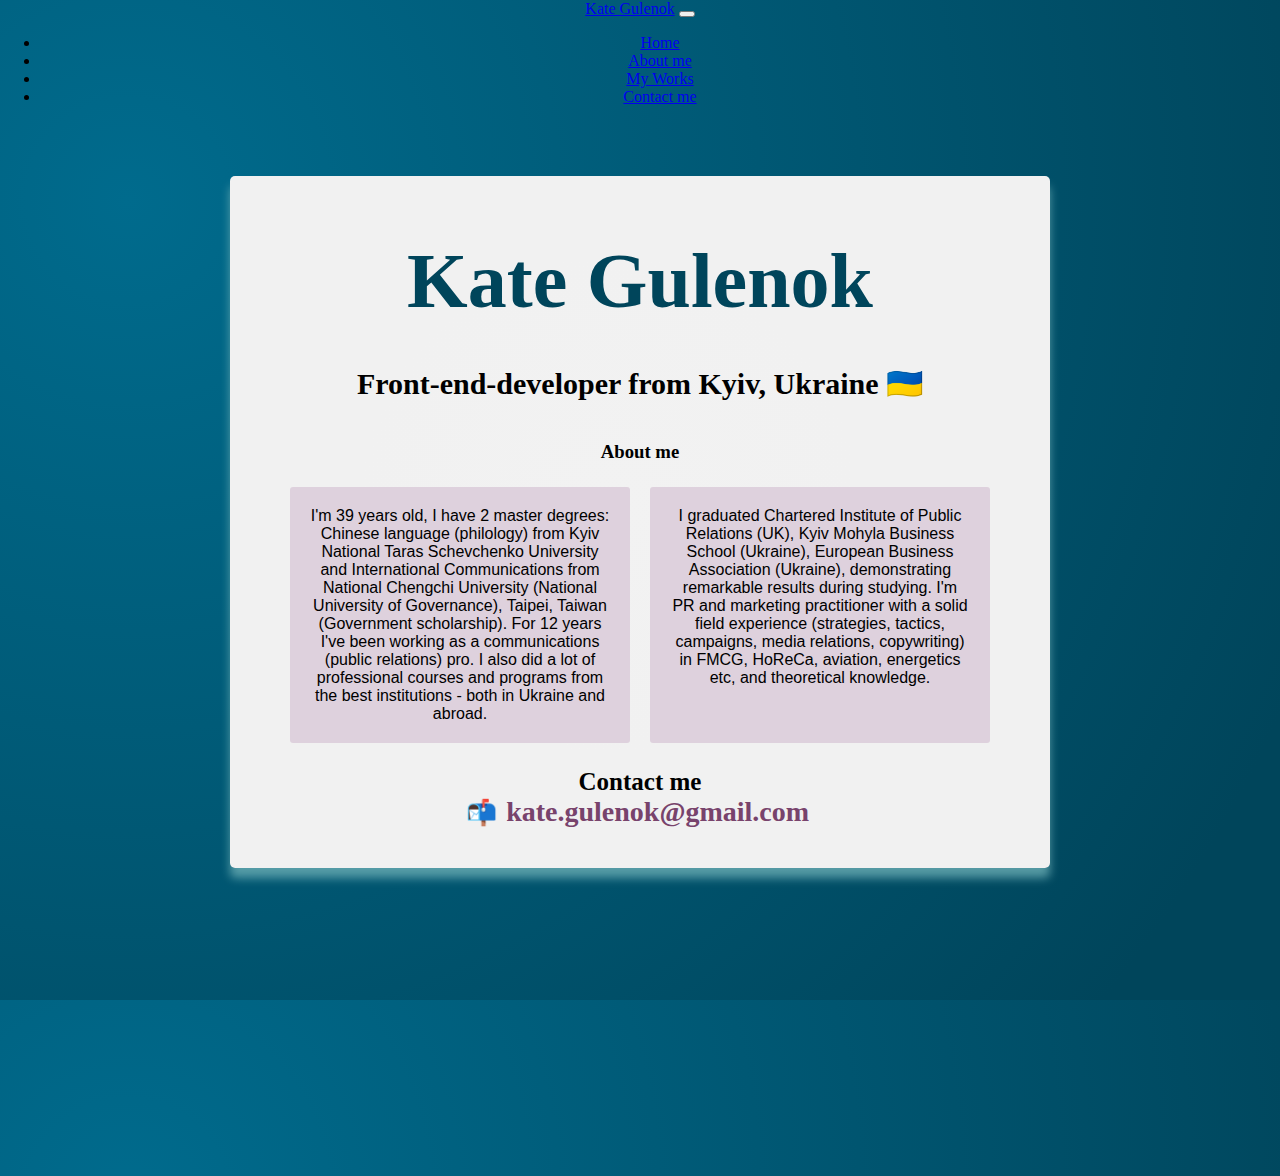
<file: about.html>
<!DOCTYPE html>
<html lang="en">
  <head>
    <meta charset="UTF-8" />
    <meta http-equiv="X-UA-Compatible" content="IE=edge" />
    <meta name="viewport" content="width=device-width, initial-scale=1.0" />
    <link
      href="https://cdn.jsdelivr.net/npm/bootstrap@5.0.2/dist/css/bootstrap.min.css"
      rel="stylesheet"
      integrity="sha384-EVSTQN3/azprG1Anm3QDgpJLIm9Nao0Yz1ztcQTwFspd3yD65VohhpuuCOmLASjC"
      crossorigin="anonymous"
    />
    <script
      src="https://cdn.jsdelivr.net/npm/bootstrap@5.0.2/dist/js/bootstrap.bundle.min.js"
      integrity="sha384-MrcW6ZMFYlzcLA8Nl+NtUVF0sA7MsXsP1UyJoMp4YLEuNSfAP+JcXn/tWtIaxVXM"
      crossorigin="anonymous"
    ></script>
    <link rel="stylesheet" href="style.css" />
    <title>About Kate Gulenok - front-end developer</title>
    <meta
      name="description"
      content="Contact Kate Gulenok, junior front-end developer"
    />
  </head>
  <body>
    <nav class="navbar navbar-expand-lg navbar-light bg-light fixed-top">
      <div class="container-fluid">
        <a class="navbar-brand" href="index.html" title="Kate Gulenok homepage"
          >Kate Gulenok</a
        >
        <button
          class="navbar-toggler"
          type="button"
          data-bs-toggle="collapse"
          data-bs-target="#navbarNav"
          aria-controls="navbarNav"
          aria-expanded="false"
          aria-label="Toggle navigation"
        >
          <span class="navbar-toggler-icon"></span>
        </button>
        <div class="collapse navbar-collapse" id="navbarNav">
          <ul class="navbar-nav">
            <li class="nav-item">
              <a
                class="nav-link"
                aria-current="page"
                href="index.html"
                title="Kate Gulenok homepage"
                >Home</a
              >
            </li>
            <li class="nav-item">
              <a
                class="nav-link active"
                href="about.html"
                title="About Kate Gulenok"
                >About me</a
              >
            </li>
            <li class="nav-item">
              <a
                class="nav-link"
                href="works.html"
                title="Websites by Kate Gulenok"
                >My Works</a
              >
            </li>
            <li class="nav-item">
              <a
                class="nav-link active"
                href="about.html#contact"
                title="Contact Kate Gulenok"
                >Contact me</a
              >
            </li>
          </ul>
        </div>
      </div>
    </nav>
    <div class="page-wrap">
      <div class="container">
        <h1>Kate Gulenok</h1>
        <h4>Front-end-developer from Kyiv, Ukraine 🇺🇦</h4>
        <h3><strong> About me </strong></h3>
        <div class="about-text">
          <p>
            I'm 39 years old, I have 2 master degrees: Chinese language
            (philology) from Kyiv National Taras Schevchenko University and
            International Communications from National Chengchi University
            (National University of Governance), Taipei, Taiwan (Government
            scholarship). For 12 years I've been working as a communications
            (public relations) pro. I also did a lot of professional courses and
            programs from the best institutions - both in Ukraine and abroad.
          </p>
          <p>
            I graduated Chartered Institute of Public Relations (UK), Kyiv
            Mohyla Business School (Ukraine), European Business Association
            (Ukraine), demonstrating remarkable results during studying. I'm PR
            and marketing practitioner with a solid field experience
            (strategies, tactics, campaigns, media relations, copywriting) in
            FMCG, HoReCa, aviation, energetics etc, and theoretical knowledge.
          </p>
        </div>
        <div id="contact">
          Contact me
          <br />📬
          <a
            href="mailto:kate.gulenok@gmail.com"
            class="d-block center"
            title="Contact Kate Gulenok"
            >kate.gulenok@gmail.com</a
          >
        </div>
      </div>
    </div>
  </body>
</html>
</file>
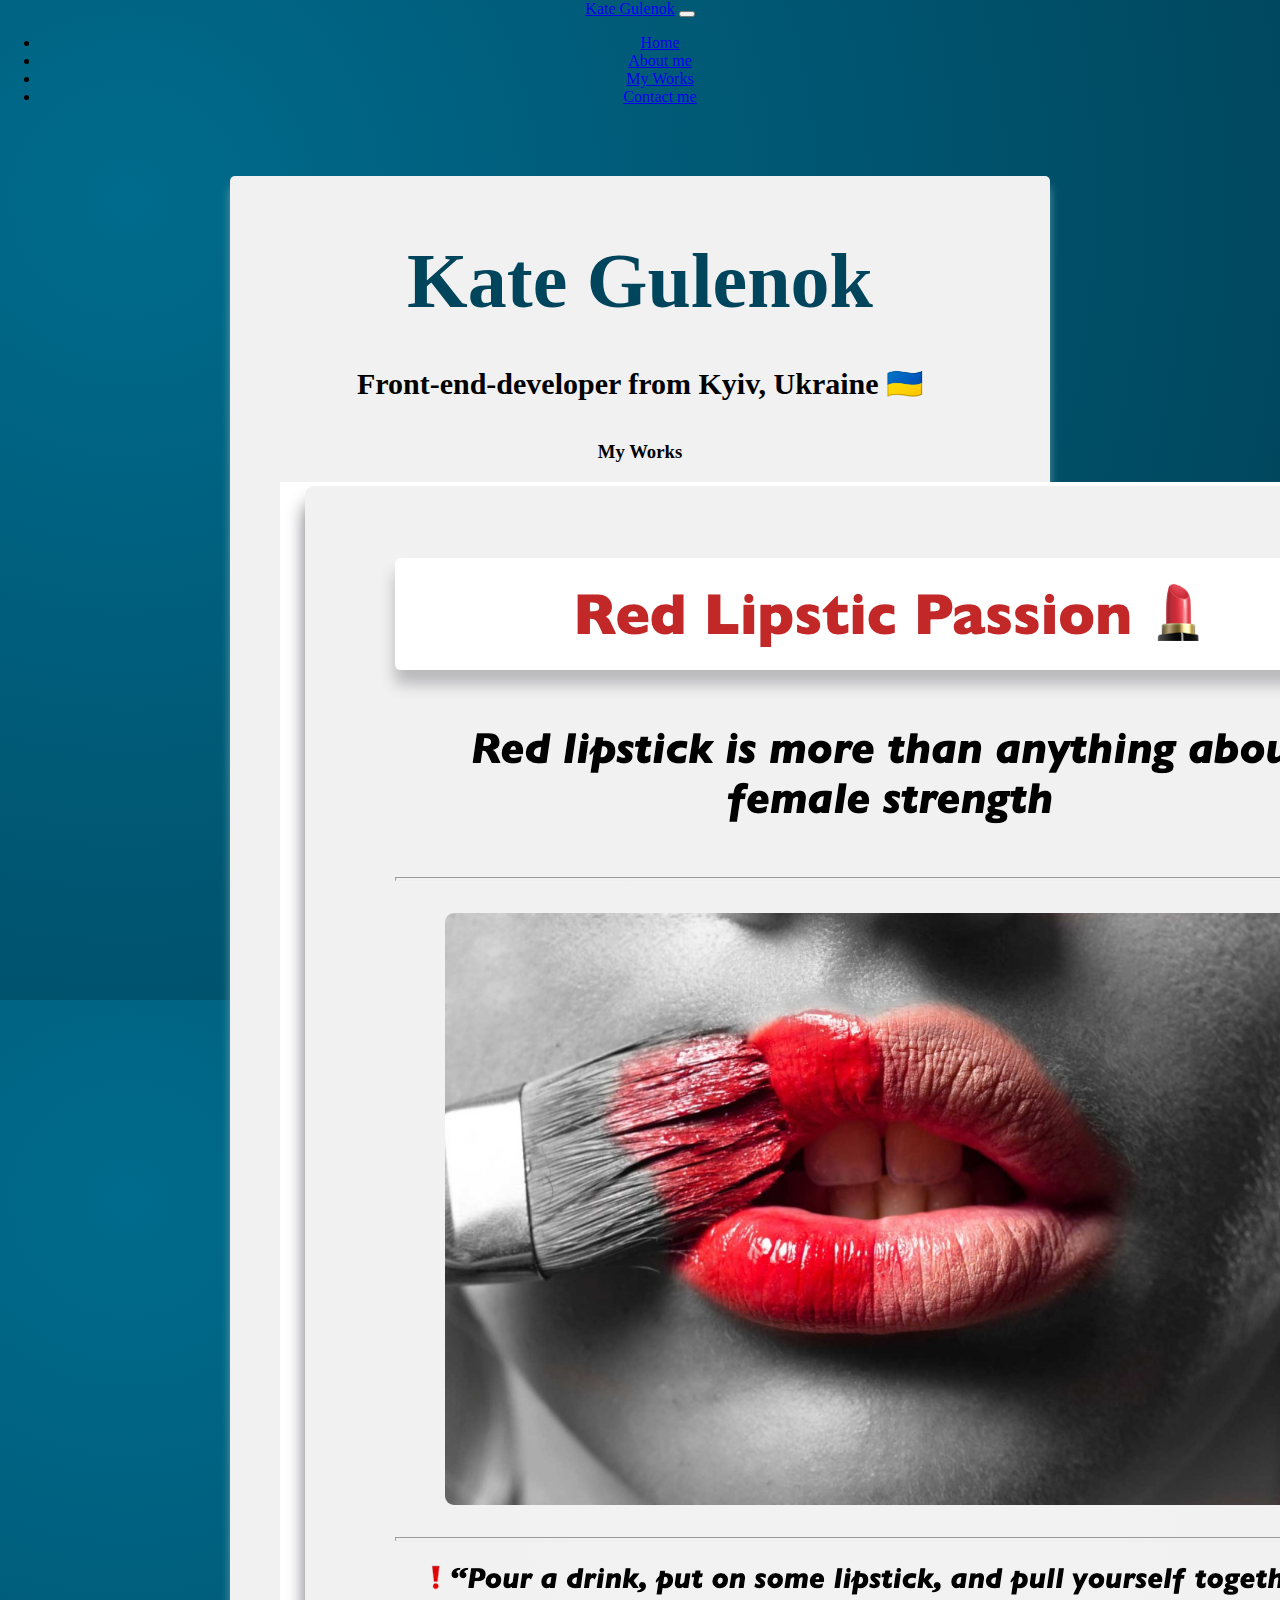
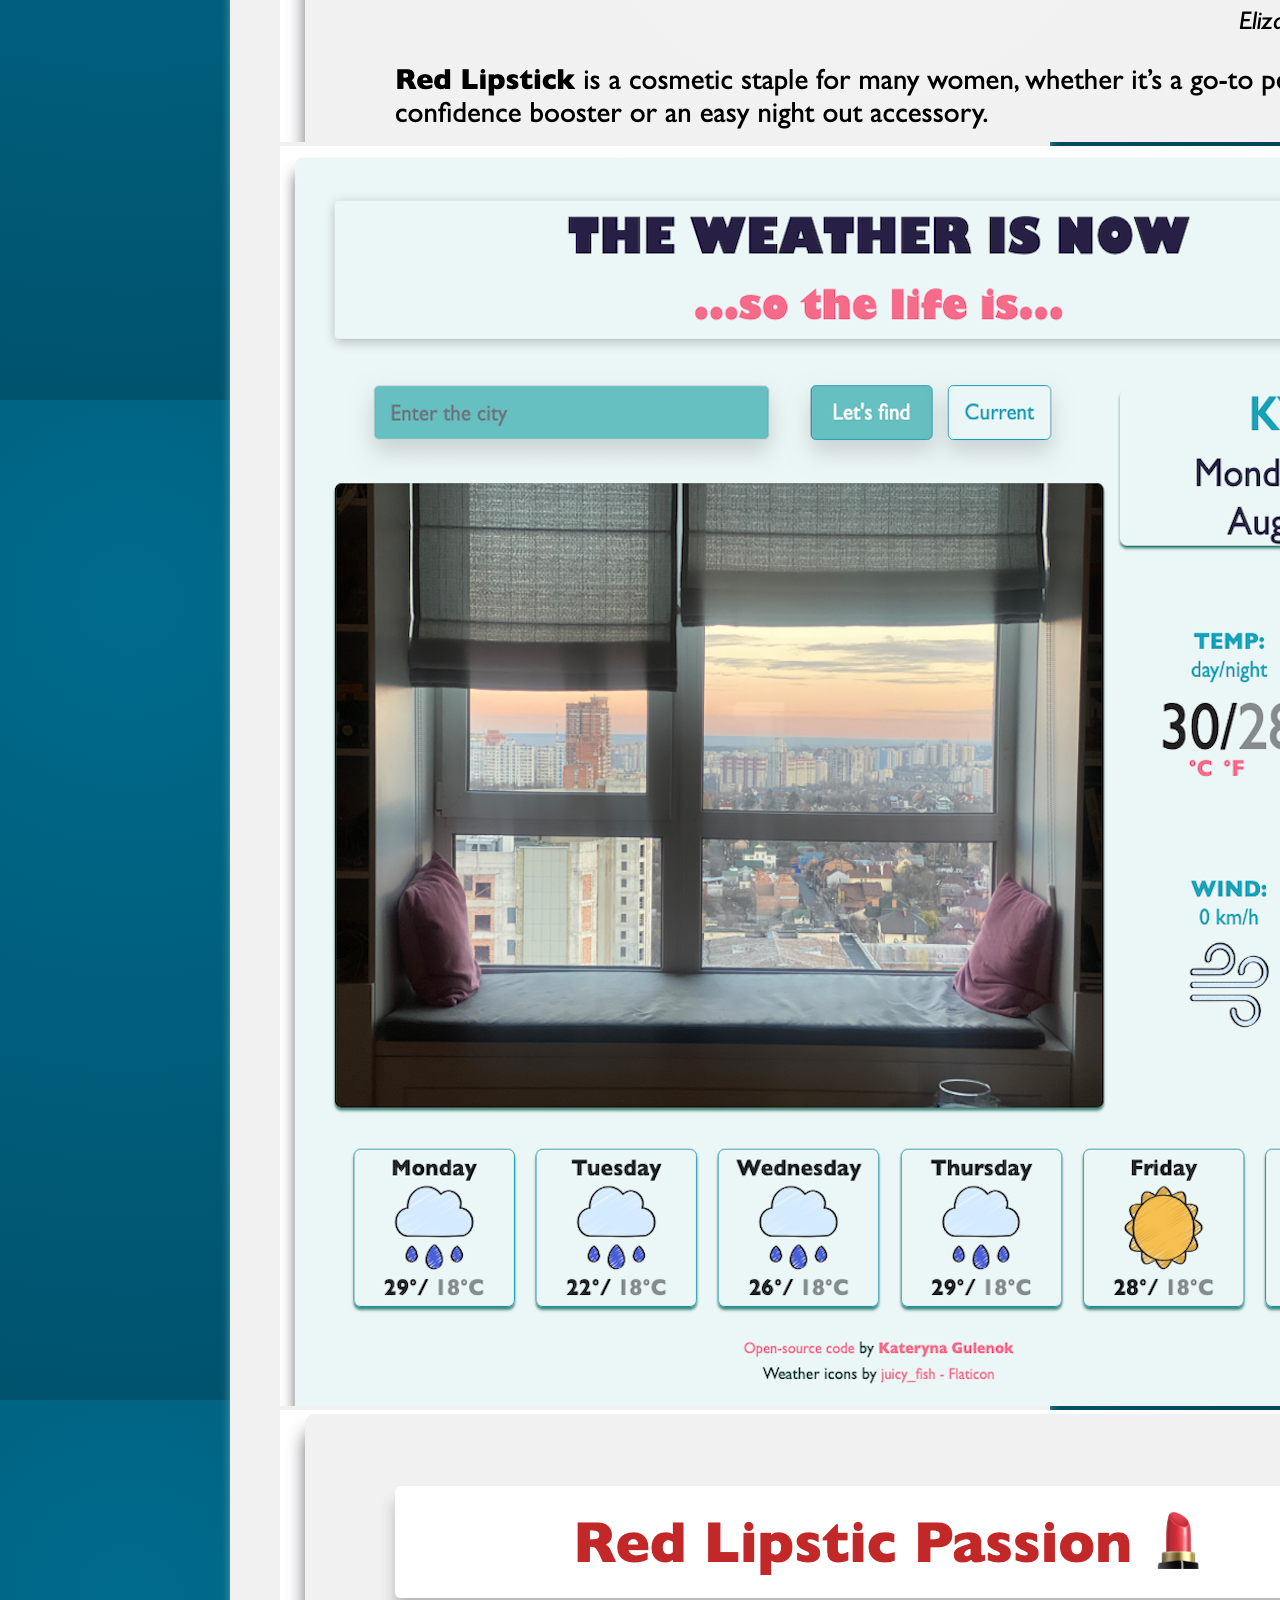
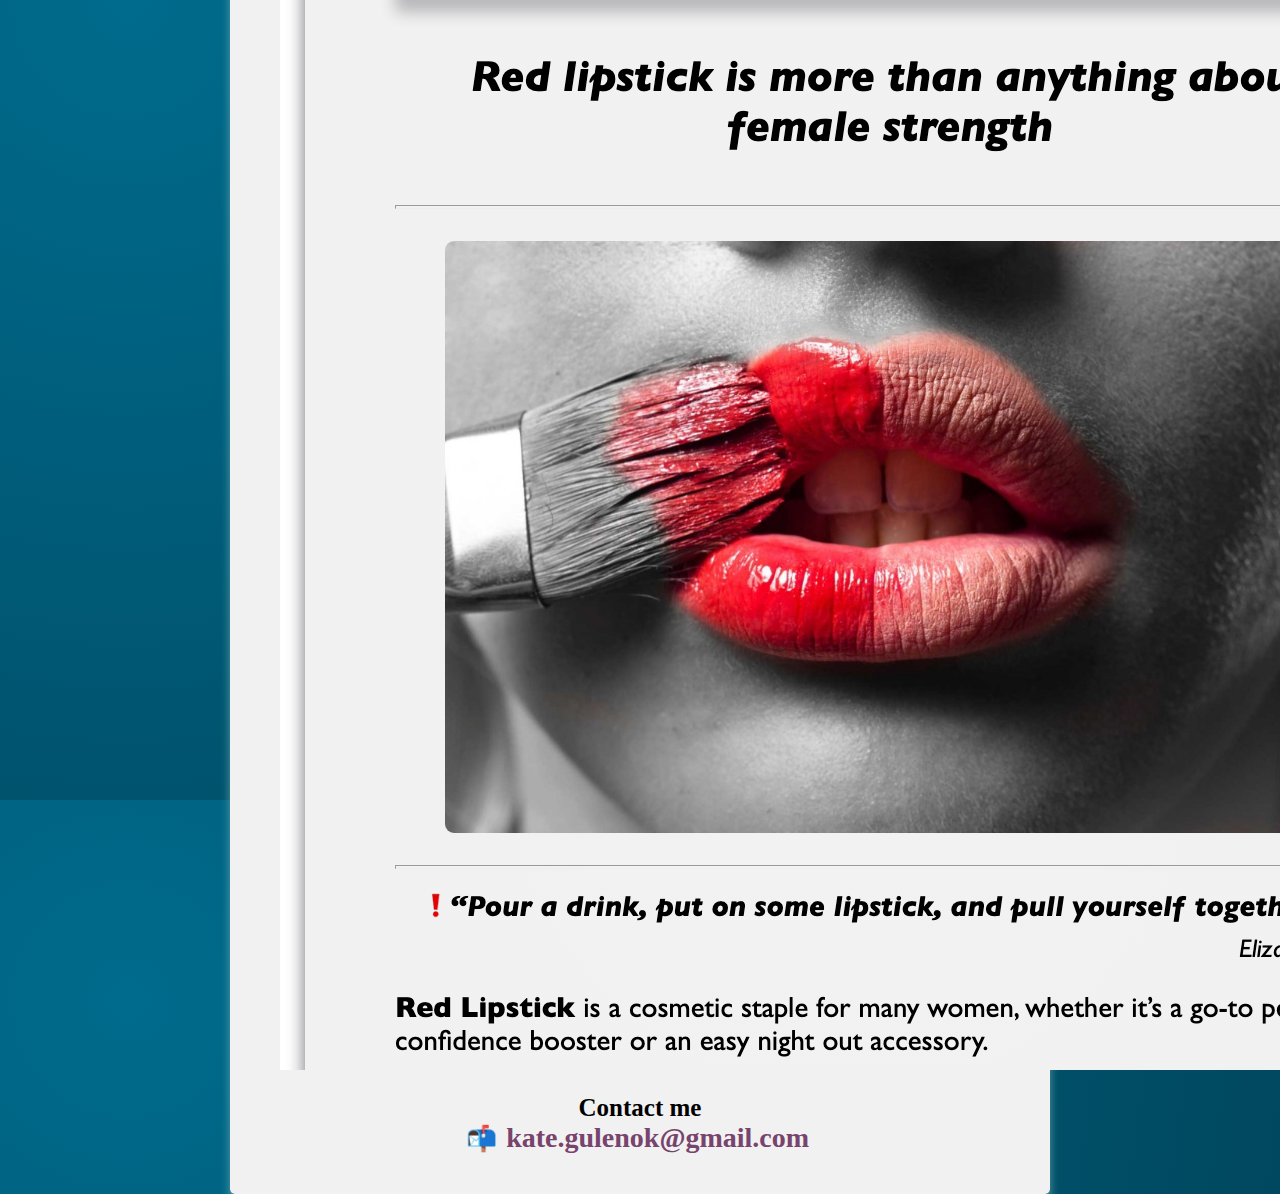
<file: works.html>
<!DOCTYPE html>
<html lang="en">
  <head>
    <meta charset="UTF-8" />
    <meta http-equiv="X-UA-Compatible" content="IE=edge" />
    <meta name="viewport" content="width=device-width, initial-scale=1.0" />
    <link
      href="https://cdn.jsdelivr.net/npm/bootstrap@5.0.2/dist/css/bootstrap.min.css"
      rel="stylesheet"
      integrity="sha384-EVSTQN3/azprG1Anm3QDgpJLIm9Nao0Yz1ztcQTwFspd3yD65VohhpuuCOmLASjC"
      crossorigin="anonymous"
    />
    <script
      src="https://cdn.jsdelivr.net/npm/bootstrap@5.0.2/dist/js/bootstrap.bundle.min.js"
      integrity="sha384-MrcW6ZMFYlzcLA8Nl+NtUVF0sA7MsXsP1UyJoMp4YLEuNSfAP+JcXn/tWtIaxVXM"
      crossorigin="anonymous"
    ></script>
    <link rel="stylesheet" href="style.css" />
    <title>Works of Kate Gulenok, junior front-end developer</title>
    <meta
      name="description"
      content="See the websites by Kate Gulenok, junior front-end developer"
    />
  </head>
  <body>
     <nav class="navbar navbar-expand-lg navbar-light bg-light fixed-top">
      <div class="container-fluid">
        <a class="navbar-brand" href="index.html" title="Kate Gulenok homepage"
          >Kate Gulenok</a
        >
        <button
          class="navbar-toggler"
          type="button"
          data-bs-toggle="collapse"
          data-bs-target="#navbarNav"
          aria-controls="navbarNav"
          aria-expanded="false"
          aria-label="Toggle navigation"
        >
          <span class="navbar-toggler-icon"></span>
        </button>
        <div class="collapse navbar-collapse" id="navbarNav">
          <ul class="navbar-nav">
            <li class="nav-item">
              <a
                class="nav-link"
                aria-current="page"
                href="index.html"
                title="Kate Gulenok homepage"
                >Home</a
              >
            </li>
            <li class="nav-item">
              <a class="nav-link" href="about.html" title="About Kate Gulenok"
                >About me</a
              >
            </li>
            <li class="nav-item">
              <a
                class="nav-link active"
                href="works.html"
                title="Websites by Kate Gulenok"
                >My Works</a
              >
            </li>
            <li class="nav-item">
              <a
                class="nav-link"
                href="about.html#contact"
                title="Contact Kate Gulenok"
                >Contact me</a
              >
            </li>
          </ul>
        </div>
      </div>
    </nav>
    <div class="page-wrap">
      <div class="container">
        <h1>Kate Gulenok</h1>
        <h4 class="works-head mb-80" >Front-end-developer from Kyiv, Ukraine 🇺🇦  </h4>
        <h3> <strong>My Works</strong></h3>

      <div class="row mb-40">
      <div class="col-sm-4">
      <img src="images/lipstic-project.png" class="img-fluid border p-2 shadow rounded mw-100" alt="red-lipstic-project-by-Kate-Gulenok-photo" />
    </div>
    <div class="col-sm-4">
      <img src="images/weather-project.png" class="img-fluid border p-2 shadow rounded mw-100" alt="Weather-forecast-website-by-Kate-Gulenok-photo" />
    </div>
    <div class="col-sm-4">
      <img src="images/lipstic-project.png" class="img-fluid border border-color: var(--secondary-color) p-2 shadow rounded mw-100" alt="red-lipstic-project-by-Kate-Gulenok-photo" />
    </div> 
     <div id="contact">
          Contact me
          <br />📬
          <a href="mailto:kate.gulenok@gmail.com" title="Mail Kate Gulenok">kate.gulenok@gmail.com</a>
        </div>
      </div>
    </div>
  </body>
</html>
</file>
<file: style.css>
body {
  background: var(--page-background);
  margin: 0 auto;
  text-align: center;
  font: var(--project-font);
  height: 1000px;
}

.container a {
  text-decoration: none;
  color: rgb(120, 67, 108);
  font-size: 16px;
  margin: 10px 5px 3px 5px;
}
h1 {
  color: var(--primary-color);
  font-size: 78px;
  margin-top: 20px;
  margin-bottom: 2px;
}

h2 {
  color: black;
  opacity: 80%;
  font-size: 45px;
}
h4 {
  font-size: 30px;
}

:root {
  --project-font: "Gill Sans", "Gill Sans MT", Calibri, "Trebuchet MS",
    sans-serif;
  --primary-color: #00455b;
  --secondary-color: hwb(305 82% 13%);
  --page-background: radial-gradient(
    circle at 10% 20%,
    rgb(0, 107, 141) 0%,
    rgb(0, 69, 91) 90%
  );
}

.portfolio {
  margin: 22px;
  height: 1000px;
}

.container {
  max-width: 720px;
  margin: 70px auto;
  padding: 40px 50px;
  border-radius: 5px;
  box-shadow: hsla(185, 33%, 56%, 0.8) 0px 10px 10px 0;
  background: radial-gradient(
    343px at 46.3% 47.5%,
    rgb(242, 242, 242) 0%,
    rgb(241, 241, 241) 72.9%
  );
}

.page-wrap {
  margin-bottom: 20px;
  height: 1000px;
}
.about-button {
  background: rgb(169, 115, 151);
}
.contact-button {
  background: rgb(120, 67, 108);
}
.contact-button:hover {
  color: rgb(169, 115, 151);
}
.about-button:hover {
  color: rgb(120, 67, 108);
}

.about-section {
  display: flex;
  justify-content: center;
}

.about-section a {
  border: 1px solid black;
  border-radius: 4px;
  padding: 20px;
  margin: 14px;
  transition: all 200ms ease;
  text-align: center;
  box-shadow: #33193714 0px 8px 8px 0;
  cursor: pointer;
  color: white;
  font-size: 15px;
  font-family: var(--project-font);
  text-transform: capitalize;
}

.about-text {
  display: flex;
  font-size: 16px;
  justify-content: space-evenly;
  font-family: var(--project-font);
  margin: -5px 0;
}
.about-text p {
  border-radius: 3px;
  background: var(--secondary-color);
  margin: 10px;
  padding: 20px;
  flex: 1;
  text-align: center;
}

#contact {
  font-size: 25px;
  font-weight: 800;
  margin-top: 20px;
}
#contact a {
  color: rgb(120, 67, 108);
  font-weight: 700;
  font-size: 28px;
  margin: 10px 5px 5px 3px;
}
#contact a:hover {
  text-decoration: underline;
  color: var(--primary-color);
}

.works-head {
  font-weight: 15px;
}

@media (max-width: 576px) {
  h1 {
    font-size: 52px;
    text-align: center;
    margin-bottom: 30px;
    font-weight: bold;
  }
  h2 {
    font-size: 38px;
  }
  h4 {
    font-size: 24px;
    margin-bottom: 40px;
  }

  .container {
    margin: -10px -2px;
    padding: 110px 70px;
    max-width: 600px;
  }
  body {
    max-height: 1200px;
    width: 380px;
  }

  .portfolio {
    margin: -150px -20px 50px -20px;
    padding: 260px 32px;
    max-height: 700px;
    max-width: 600px;
  }
  .about-text p {
    display: block;
  }
  .about-section {
    margin-bottom: 10px;
  }

  .about-section a {
    padding: 4px 38px;
    font-size: 25px;
  }

  .page-wrap {
    margin: 80px -8px;
    padding: 10px 20px;
  }
  .page-wrap h1 {
    margin: -60px 10px 25px 20px;
  }
  .page-wrap h4 {
    margin: -10px 10px 25px 14px;
  }
  #contact a {
    margin: 0 10px 10px -36px;
  }

  .page-wrap .container {
    height: 1200px;
  }

  .about-text {
    display: block;
    /* padding: 10px 5px 5px 20px; */
    margin: 20px -50px 5px -50px;
  }
}

@media (max-width: 900px) {
  .container {
    margin: -10px -2px;
    padding: 110px 70px;
    /* max-width: 850px; */
    height: 530px;
  }
  body {
    height: 1290px;
    width: 750px;
  }

  .portfolio {
    margin: -95px -20px 50px -12px;
    padding: 260px 32px;
    max-height: 1180px;
    max-width: 800px;
  }

  .page-wrap {
    margin: 80px -25px 10px 0px;
    padding: 10px 20px;
  }

  .page-wrap .container {
    height: 850px;
  }

  .about-text p {
    margin: 20px 5px 20px 10px;
    width: 750px;
  }

  .about-text {
    display: flex;
    justify-content: space-between;
    margin: 20px -44px 10px -44px;
  }
  h1 {
    margin-top: -30px;
  }
  h2 {
    margin-top: 38px;
  }
  h4 {
    margin-bottom: 40px;
    margin-top: 40px;
  }

  .row {
    margin-top: 40px;
    margin-bottom: 50px;
  }
  #contact a {
    margin: 0 5px 10px 10px;
  }
  #contact {
    margin-top: 40px;
  }
}
</file>
